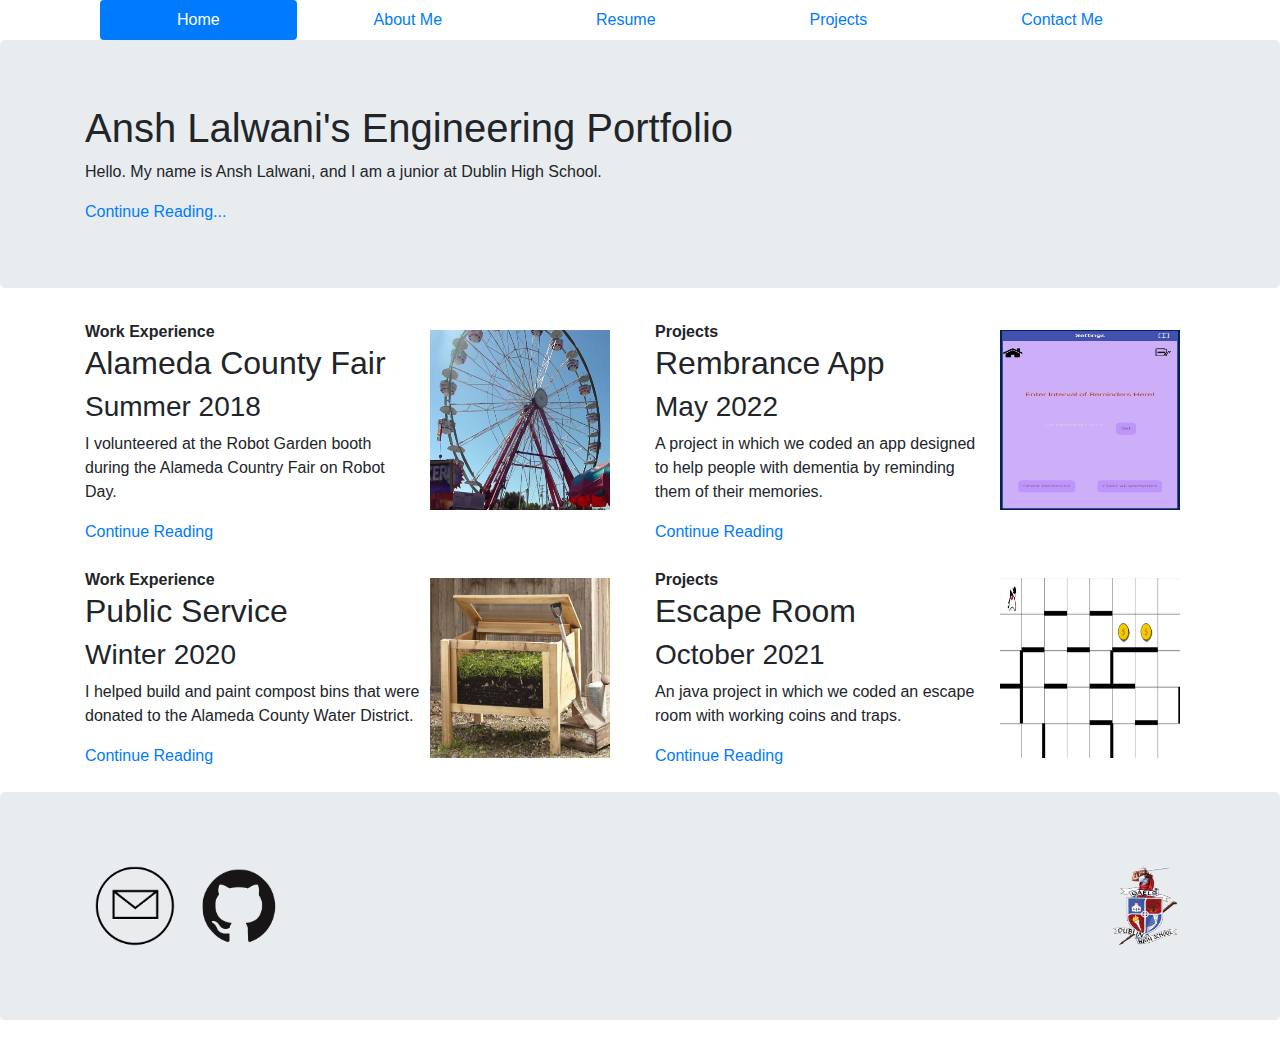
<file: index.html>
<!DOCTYPE html>
<html>
  <head>
    <!-- The title of the page, and the links to bootstrap and main.css -->
    <meta charset="utf-8">
    <title>Home | Ansh Lalwani's Engineering Portfolio</title>
    <link href="Bootstrap_4.3.1/css/bootstrap.css" rel="stylesheet" type="text/css" />
    <link href="main.css" rel="stylesheet" type="text/css" /> 
    <!-- the favicon link -->
    <link href="https://ctl.s6img.com/society6/img/VQJv9kJzHO1YubwfprSr0VbhTS4/w_1500/leggings/swatch/~artwork,fw_7500,fh_9000,fx_246,fy_67,iw_7200,ih_8640/s6-original-art-uploads/society6/uploads/misc/519cc249b94c47058659b2729b454ee2/~~/purple-flames-on-black-leggings.jpg" rel="icon" type="image/x-icon" />
  </head>
  <body>
    <!-- the navigation bar -->
    <header class="container">
      <div class="container">
        <!-- the link to the home page -->
        <nav class="nav nav-pills nav-fill  ">
          <a class="nav-link nav-item active " href="index.html">Home</a>
          <!-- the link to the about page -->
          <a  class="nav-link nav-item" href="Lalwani_AboutMe.html">About Me</a>
          <!-- the link to the resume page -->
          <a  class="nav-link nav-item" href="Lalwani_Resume.html">Resume</a>
          <!-- the link to the projects page -->
          <a  class="nav-link nav-item " href="Lalwani_Projects.html">Projects</a>
          <!-- the link to the contact page -->
          <a  class="nav-link nav-item" href="Lalwani_ContactMe.html">Contact Me</a>
        </nav>
      </div>
    </header>
      <div class="jumbotron">
        <div class="container">
        <!-- the big bar with the title and a couple sentances of the about page -->
        <h1>Ansh Lalwani's Engineering Portfolio</h1>
        <p>Hello. My name is Ansh Lalwani, and I am a junior at Dublin High School.</p>
        <!-- the link to the about page to continue reading -->
        <a href="Lalwani_AboutMe.html"> Continue Reading... </a>
        </div>
      </div>
    <div class="container">
      <!-- the containter that holds the four boxes on the home page -->
      <div class="row">
        <!-- the top row for the boxes -->
        <div class="col-sm-6">
          <!-- the top left box, Work Experience -->
          <img src="Images/fair.png" class="float-right" width="200px" height="200px">
          <!-- all the text in the box -->
          <strong> Work Experience </strong>
          <h2> Alameda County Fair </h2>
          <h3> Summer 2018 </h3>
          <p> I volunteered at the Robot Garden booth during the Alameda Country Fair on Robot Day. </p>
          <!-- the link to the resume page -->
          <a href="Lalwani_Resume.html">Continue Reading</a>
        </div>
        <div class="col-sm-6">
          <!-- the top right box, Projects -->
          <a href="Images/remembrance-app.png" target="_blank">
            <img src="Images/remembrance-app.png" class="float-right" width="200px" height="200px">
            </a>
            <!-- all the text in the box -->
            <strong> Projects </strong>
            <h2> Rembrance App </h2>
            <h3> May 2022 </h3>
            <p> A project in which we coded an app designed to help people with dementia by reminding them of their memories. </p>
            <!-- the link to the projects page -->
            <a href="Lalwani_Projects.html">Continue Reading</a>
        </div>
      </div>
      <br>
      <div class="row">
        <!-- the bottom row for the boxes -->
        <div class="col-sm-6">
          <!-- the bottom left box, Work Experience -->
          <img src="Images/compost.jpeg" class="float-right" width="200px" height="200px">
          <!-- all the text in the box -->
          <strong> Work Experience </strong>
          <h2> Public Service </h2>
          <h3> Winter 2020 </h3>
          <p> I helped build and paint compost bins that were donated to the Alameda County Water District. </p>
          <!-- the link to the resume page -->
          <a href="Lalwani_Resume.html">Continue Reading</a>
        </div>
          <div class="col-sm-6">
            <!-- the bottom right box, Projects -->
            <a href="Images/escape-room.png" target="_blank">
              <img src="Images/escape-room.png" class="float-right" width="200px" height="200px">
              </a>
              <!-- all the text in the box -->
              <strong> Projects </strong>
              <h2> Escape Room </h2>
              <h3> October 2021 </h3>
              <p> An java project in which we coded an escape room with working coins and traps. </p>
              <!-- the link to the projects page -->
              <a href="Lalwani_Projects.html">Continue Reading</a>
        </div>
      </div>
    </div>
    <br>
    <!-- The bar at the bottom of the page, contains the pictures/links to email me, my github page, and my school, DHS, -->
    <div class="jumbotron">
      <footer class="container">
        <!-- the picture and link to email me -->
        <a href=mailto:ansh.lalwani09@gmail.com>
          <img src="Images/email.png" width="100px" height="100px">
        </a>
        <!-- the picture and link to my github page -->
        <a href="https://github.com/TheDarkFyre">
          <img src="Images/github.png" width="100px" height="100px">
        </a>
        <!-- the picture and link to my school's website -->
        <a href="https://www.dublin.k12.ca.us/Domain/132">
          <img src="Images/dhs.png" width="100px" height="100px" class="float-right">
        </a>
      </footer>
    </div>
  </body>
</html>
</file>
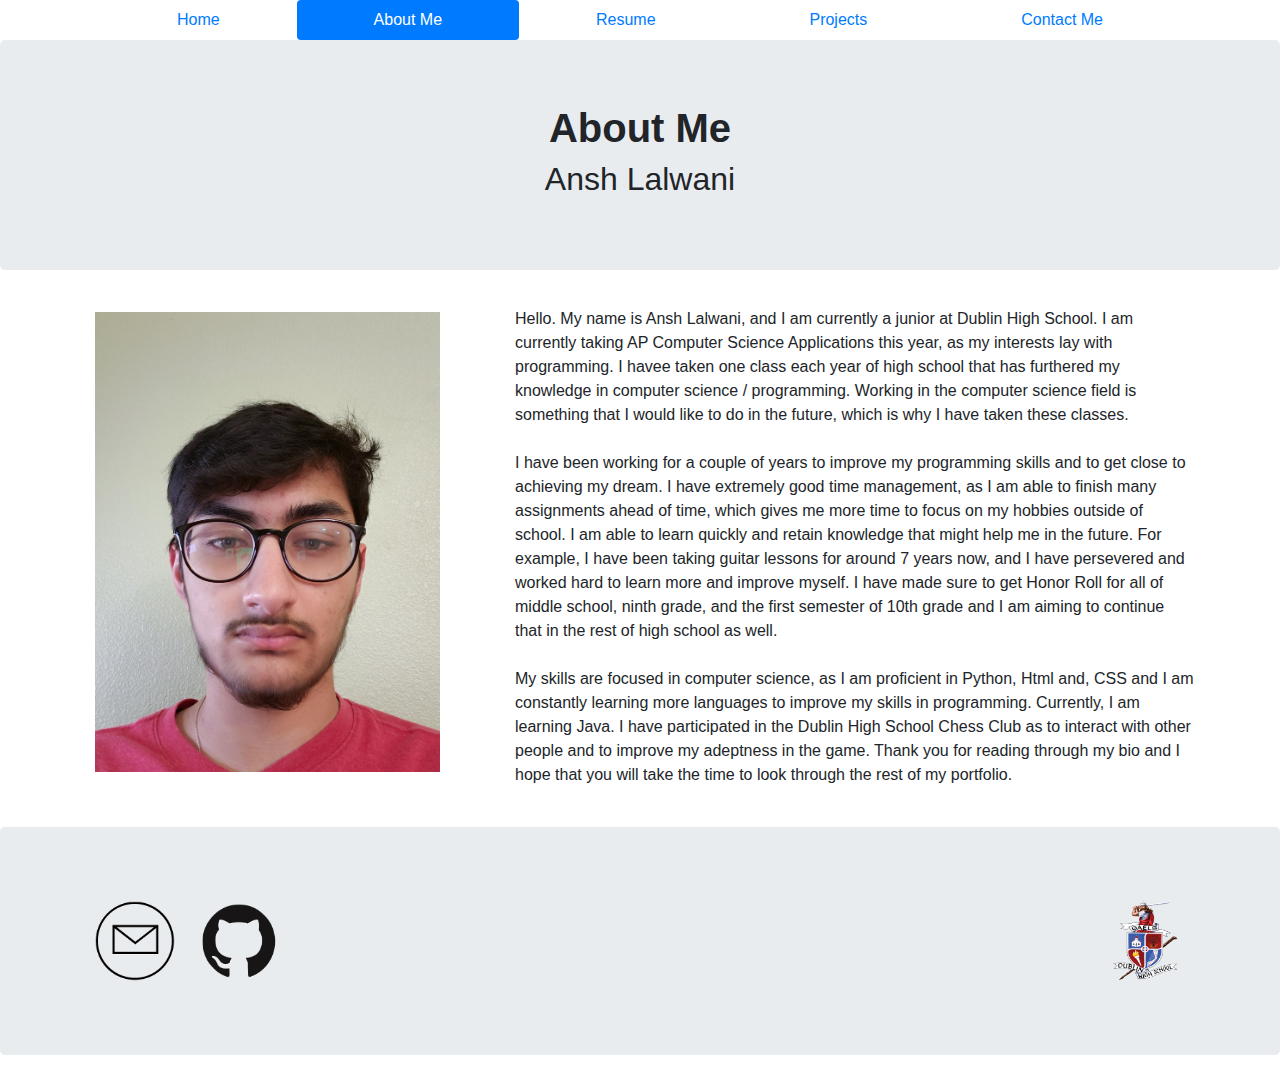
<file: Lalwani_AboutMe.html>
<!DOCTYPE html>
<html>
  <head>
    <!-- The title of the page, and the links to bootstrap and main.css -->
    <meta charset="utf-8">
    <title>About Me | Ansh Lalwani's Engineering Portfolio</title>
    <link href="Bootstrap_4.3.1/css/bootstrap.css" rel="stylesheet" type="text/css" />
    <link href="main.css" rel="stylesheet" type="text/css" />
    <!-- the favicon link -->
    <link href="https://ctl.s6img.com/society6/img/VQJv9kJzHO1YubwfprSr0VbhTS4/w_1500/leggings/swatch/~artwork,fw_7500,fh_9000,fx_246,fy_67,iw_7200,ih_8640/s6-original-art-uploads/society6/uploads/misc/519cc249b94c47058659b2729b454ee2/~~/purple-flames-on-black-leggings.jpg" rel="icon" type="image/x-icon" />
  </head>
  <body>
    <!-- the navigation bar -->
    <header class="container">
      <div class="container">
        <!-- the link to the home page -->
        <nav class="nav nav-pills nav-fill  ">
          <a class="nav-link nav-item" href="index.html">Home</a>
          <!-- the link to the about page -->
          <a  class="nav-link nav-item active" href="Lalwani_AboutMe.html">About Me</a>
          <!-- the link to the resume page -->
          <a  class="nav-link nav-item" href="Lalwani_Resume.html">Resume</a>
          <!-- the link to the projects page -->
          <a  class="nav-link nav-item " href="Lalwani_Projects.html">Projects</a>
          <!-- the link to the contact page -->
          <a  class="nav-link nav-item" href="Lalwani_ContactMe.html">Contact Me</a>
        </nav>
      </div>
      </header>
      <div class="jumbotron">
        <!-- the big bar with the title and my name -->
        <h1><center><strong>About Me</strong></center></h1>
        <h2><center>Ansh Lalwani</center></h2>
      </div>
    <!-- a container that holds a picture of my and my bio -->
    <section class="container">
      <div class="row">
        <div class="col-sm-4">
          <!-- a picture of me -->
          <img src="Images/me.jpg" class="float-left selfie rotateimg90" height="480px" width="auto">
        </div>
        <div class="col-sm-8">
          <!-- my about me -->
          <p class="about">
            Hello. My name is Ansh Lalwani, and I am currently a junior at Dublin High School. I am currently taking AP Computer Science Applications this year, as my interests lay with programming. I havee taken one class each year of high school that has furthered my knowledge in computer science / programming. Working in the computer science field is something that I would like to do in the future, which is why I have taken these classes.
            <br>
            <br>
            I have been working for a couple of years to improve my programming skills and to get close to achieving my dream. I have extremely good time management, as I am able to finish many assignments ahead of time, which gives me more time to focus on my hobbies outside of school. I am able to learn quickly and retain knowledge that might help me in the future. For example, I have been taking guitar lessons for around 7 years now, and I have persevered and worked hard to learn more and improve myself. I have made sure to get Honor Roll for all of middle school, ninth grade, and the first semester of 10th grade and I am aiming to continue that in the rest of high school as well.
            <br>
            <br>
            My skills are focused in computer science, as I am proficient in Python, Html and, CSS and I am constantly learning more languages to improve my skills in programming. Currently, I am learning Java. I have participated in the Dublin High School Chess Club as to interact with other people and to improve my adeptness in the game. Thank you for reading through my bio and I hope that you will take the time to look through the rest of my portfolio.
          </p>
        </div>
      </div>
    </section>
    <br>
    <div class="jumbotron">
      <footer class="container">
        <!-- The bar at the bottom of the page, contains the pictures/links to email me, my github page, and my school, DHS, -->
          <!-- the picture and link to my email -->
          <a href=mailto:ansh.lalwani09@gmail.com>
            <img src="Images/email.png" width="100px" height="100px">
          </a>
        <!-- the picture and link to my github page -->
          <a href="https://github.com/TheDarkFyre">
            <img src="Images/github.png" width="100px" height="100px">
          </a>
        <!-- the picture and link to my school's website -->
          <a href="https://www.dublin.k12.ca.us/Domain/132">
            <img src="Images/dhs.png" width="100px" height="100px" class="float-right">
          </a>
      </footer>
    </div>
  </body>
</html>
</file>
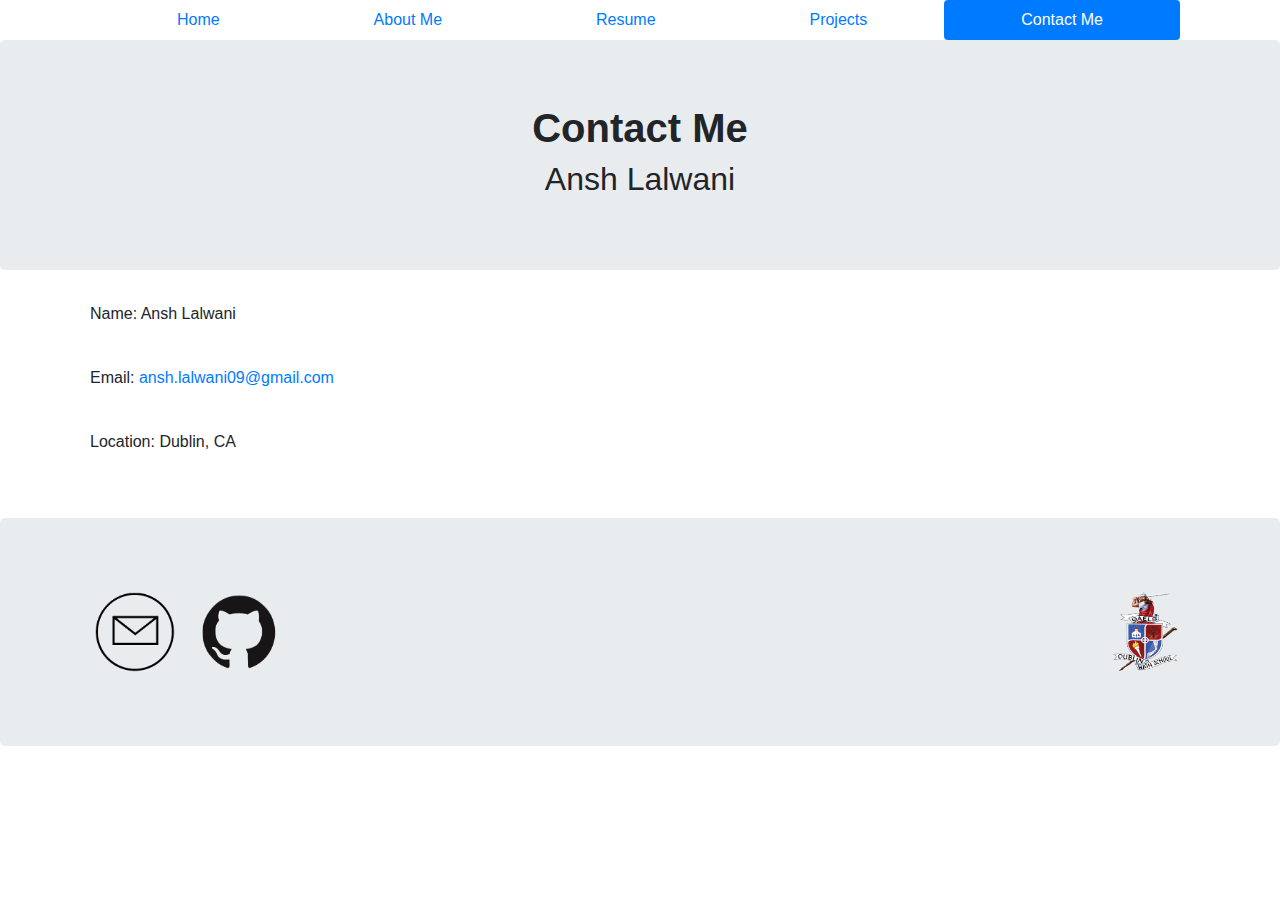
<file: Lalwani_ContactMe.html>
<!DOCTYPE html>
<html>
  <head>
    <!-- The title of the page, and the links to bootstrap and main.css -->
    <meta charset="utf-8">
    <title>Contact Me | Ansh Lalwani's Engineering Portfolio</title>
    <link href="Bootstrap_4.3.1/css/bootstrap.css" rel="stylesheet" type="text/css" />
    <link href="main.css" rel="stylesheet" type="text/css" />
    <!-- my favicon link -->
    <link href="https://ctl.s6img.com/society6/img/VQJv9kJzHO1YubwfprSr0VbhTS4/w_1500/leggings/swatch/~artwork,fw_7500,fh_9000,fx_246,fy_67,iw_7200,ih_8640/s6-original-art-uploads/society6/uploads/misc/519cc249b94c47058659b2729b454ee2/~~/purple-flames-on-black-leggings.jpg" rel="icon" type="image/x-icon" />
  </head>
  <body>
    <!-- the navigation bar -->
    <header class="container">
      <div class="container">
        <!-- the link to the home page -->
        <nav class="nav nav-pills nav-fill  ">
          <a class="nav-link nav-item" href="index.html">Home</a>
          <!-- the link to the about page -->
          <a  class="nav-link nav-item" href="Lalwani_AboutMe.html">About Me</a>
          <!-- the link to the resume page -->
          <a  class="nav-link nav-item" href="Lalwani_Resume.html">Resume</a>
          <!-- the link to the projects page -->
          <a  class="nav-link nav-item " href="Lalwani_Projects.html">Projects</a>
          <!-- the link to the contact page -->
          <a  class="nav-link nav-item active" href="Lalwani_ContactMe.html">Contact Me</a>
        </nav>
      </div>
      </header>
      <div class="jumbotron">
        <!-- the big bar with the title and my name -->
        <h1><center><strong>Contact Me</strong></center></h1>
        <h2><center>Ansh Lalwani</center></h2>
      </div>
    <!-- a container that holds my contact information -->
    <section class="container">
      <div class="row">
        <p>Name: Ansh Lalwani</p>
      </div>
        <br>
      <div class="row">
        <p>Email: <a href="mailto:ansh.lalwani09@gmail.com" font-color=""> ansh.lalwani09@gmail.com </a> </p>
      </div>
        <br>
      <div class="row">
        <p> Location: Dublin, CA </p>
      </div>
        <br>
    </section>
    <br>
    <div class="jumbotron">
      <footer class="container">
        <!-- The bar at the bottom of the page, contains the pictures/links to email me, my github page, and my school, DHS, -->
          <!-- the picture and link to my email -->
          <a href=mailto:ansh.lalwani09@gmail.com>
            <img src="Images/email.png" width="100px" height="100px">
          </a>
        <!-- the picture and link to my github page -->
          <a href="https://github.com/TheDarkFyre">
            <img src="Images/github.png" width="100px" height="100px">
          </a>
        <!-- the picture and link to my school's website -->
          <a href="https://www.dublin.k12.ca.us/Domain/132">
            <img src="Images/dhs.png" width="100px" height="100px" class="float-right">
          </a>
      </footer>
    </div>
  </body>
</html>
</file>
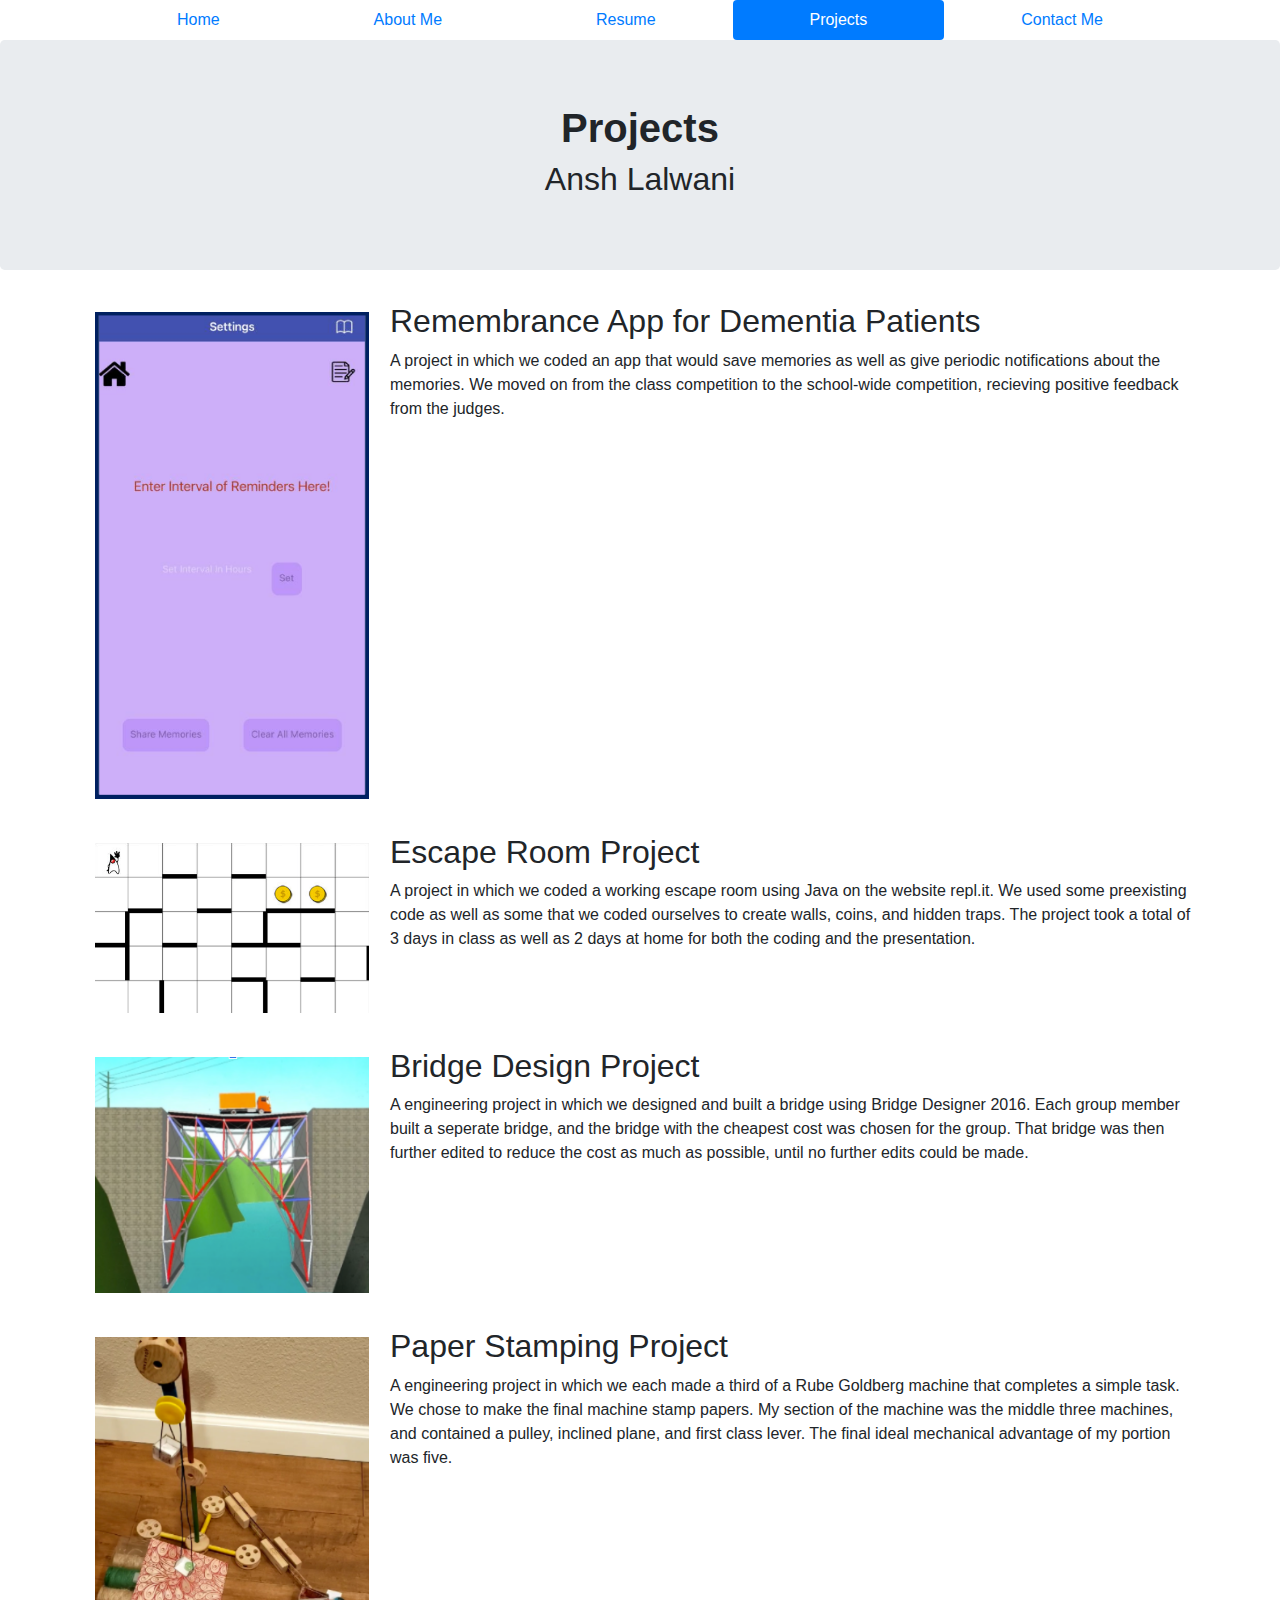
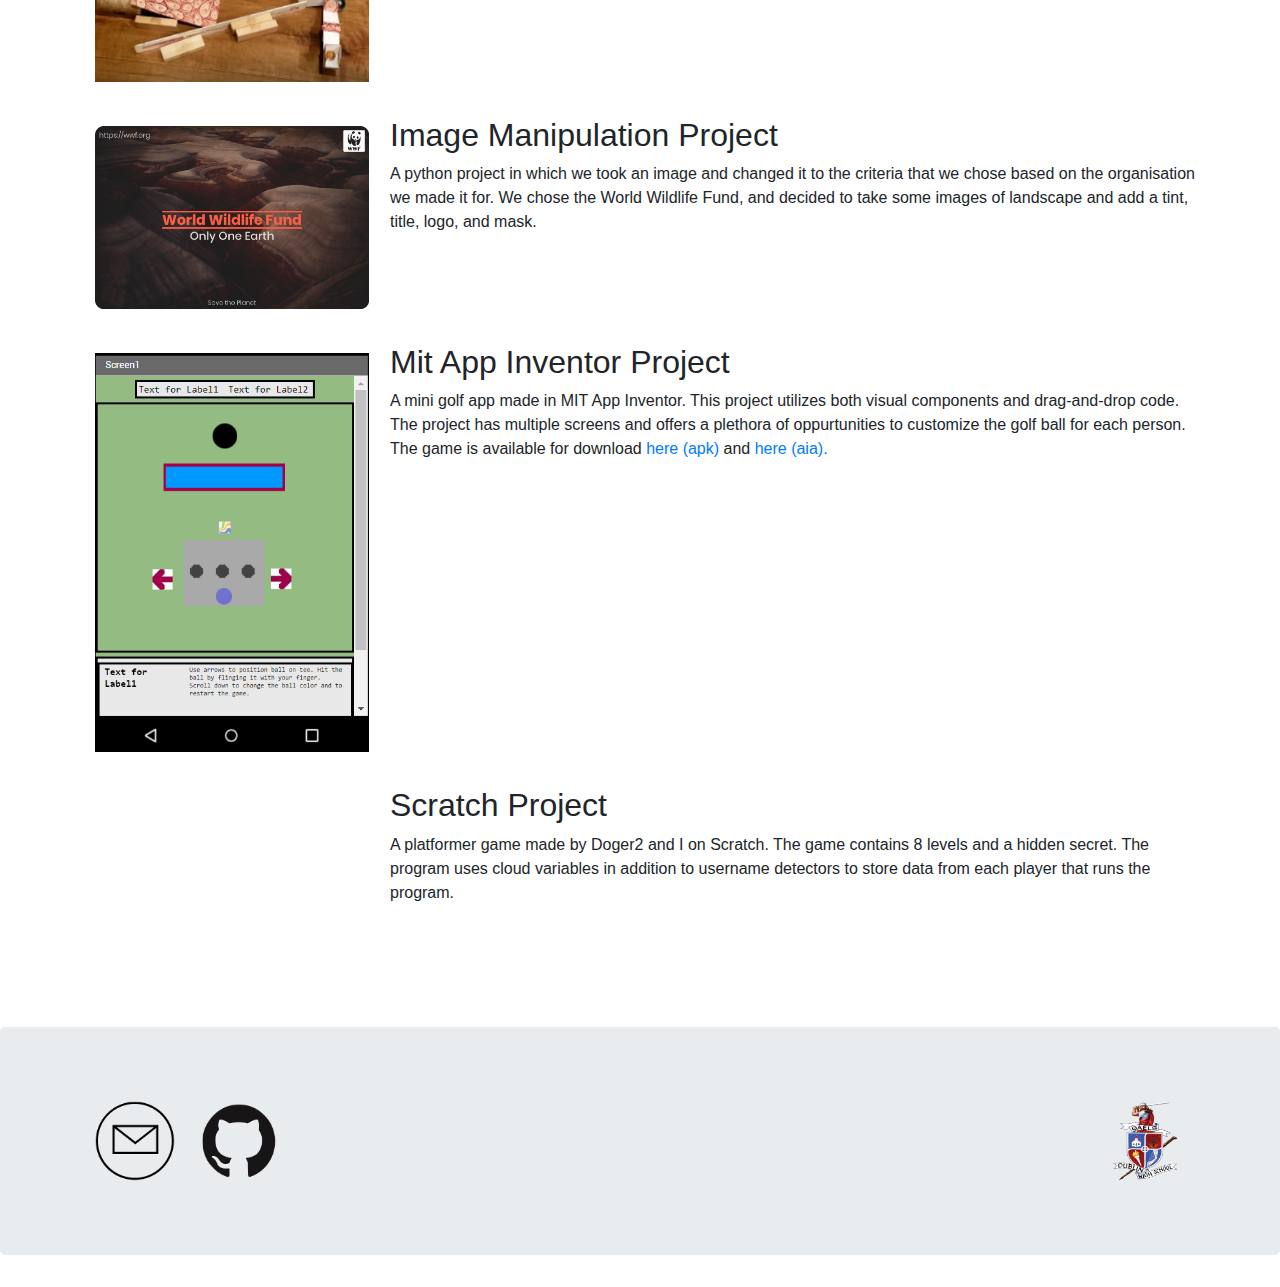
<file: Lalwani_Projects.html>
<!DOCTYPE html>
<html>
  <head>
    <!-- The title of the page, and the links to bootstrap and main.css -->
    <meta charset="utf-8">
    <title>Projects | Ansh Lalwani's Engineering Portfolio</title>
    <link href="Bootstrap_4.3.1/css/bootstrap.css" rel="stylesheet" type="text/css" />
    <link href="main.css" rel="stylesheet" type="text/css" />
    <!-- the favicon link -->
    <link href="https://ctl.s6img.com/society6/img/VQJv9kJzHO1YubwfprSr0VbhTS4/w_1500/leggings/swatch/~artwork,fw_7500,fh_9000,fx_246,fy_67,iw_7200,ih_8640/s6-original-art-uploads/society6/uploads/misc/519cc249b94c47058659b2729b454ee2/~~/purple-flames-on-black-leggings.jpg" rel="icon" type="image/x-icon" />
  </head>
  <body>
    <!-- the navigation bar -->
    <header class="container">
      <div class="container">
        <!-- the link to the home page -->
        <nav class="nav nav-pills nav-fill  ">
          <a class="nav-link nav-item" href="index.html">Home</a>
          <!-- the link to the about page -->
          <a  class="nav-link nav-item" href="Lalwani_AboutMe.html">About Me</a>
          <!-- the link to the resume page -->
          <a  class="nav-link nav-item" href="Lalwani_Resume.html">Resume</a>
          <!-- the link to the projects page -->
          <a  class="nav-link nav-item active" href="Lalwani_Projects.html">Projects</a>
          <!-- the link to the contact page -->
          <a  class="nav-link nav-item" href="Lalwani_ContactMe.html">Contact Me</a>
        </nav>
      </div>
      </header>
      <div class="jumbotron">
        <!-- the big bar with the title and my name -->
        <h1><center><strong>Projects</strong></center></h1>
        <h2><center>Ansh Lalwani</center></h2>
      </div>
    <!-- a container that holds a picture of the project and text about the project -->
    <section class="container">
      <div class="row">
        <div class="col-sm-3">
          <img src="Images/remembrance-app.png" class="float-left selfie" height="auto" width="293.69px">
        </div>
        <div class="col-sm-9">
          <h2>Remembrance App for Dementia Patients</h2>
          <p>A project in which we coded an app that would save memories as well as give periodic notifications about the memories. We moved on from the class competition to the school-wide competition, recieving positive feedback from the judges.</p>
        </div>
      </div>
    </section>
    <br>
    <!-- a container that holds a picture of the project and text about the project -->
    <section class="container">
      <div class="row">
        <div class="col-sm-3">
          <img src="Images/escape-room.png" class="float-left selfie" height="auto" width="293.69px">
        </div>
        <div class="col-sm-9">
          <h2>Escape Room Project</h2>
          <p>A project in which we coded a working escape room using Java on the website repl.it. We used some preexisting code as well as some that we coded ourselves to create walls, coins, and hidden traps. The project took a total of 3 days in class as well as 2 days at home for both the coding and the presentation.</p>
        </div>
      </div>
    </section>
    <br>
      <!-- a container that holds a picture of the project and text about the project -->
    <section class="container">
      <div class="row">
        <div class="col-sm-3">
          <img src="Images/Bridge-Design-Project.png" class="float-left selfie" height="auto" width="293.69px">
        </div>
        <div class="col-sm-9">
          <h2>Bridge Design Project</h2>
          <p>A engineering project in which we designed and built a bridge using Bridge Designer 2016. Each group member built a seperate bridge, and the bridge with the cheapest cost was chosen for the group. That bridge was then further edited to reduce the cost as much as possible, until no further edits could be made.</p>
        </div>
      </div>
    </section>
    <br>
    <!-- a container that holds a picture of the project and text about the project -->
    <section class="container">
      <div class="row">
        <div class="col-sm-3">
          <img src="Images/Rube-Goldberg-Machine.png" class="float-left selfie" height="auto" width="293.69px">
        </div>
        <div class="col-sm-9">
          <!-- my rube goldberg machine -->
          <h2>Paper Stamping Project</h2>
          <p>
            A engineering project in which we each made a third of a Rube Goldberg machine that completes a simple task. We chose to make the final machine stamp papers. My section of the machine was the middle three machines, and contained a pulley, inclined plane, and first class lever. The final ideal mechanical advantage of my portion was five.
          </p>
        </div>
      </div>
    </section>
    <br>
    <!-- a container that holds a picture of the project and text about the project -->
    <section class="container">
      <div class="row">
        <div class="col-sm-3">
          <img src="Images/canyon.png" class="float-left selfie" height="auto" width="293.69px">
        </div>
        <div class="col-sm-9">
          <!-- my image manipulation project -->
          <h2>Image Manipulation Project</h2>
          <p>
            A python project in which we took an image and changed it to the criteria that we chose based on the organisation we made it for. We chose the World Wildlife Fund, and decided to take some images of landscape and add a tint, title, logo, and mask.
          </p>
        </div>
      </div>
    </section>
    <br>
    <!-- a container that holds a picture of the project and text about the project -->
    <section class="container">
      <div class="row">
        <div class="col-sm-3">
          <img src="Images/mit_project.png" class="float-left selfie" height="419.75504717px" width="293.69px">
        </div>
        <div class="col-sm-9">
          <!-- my app inventor project -->
          <h2>Mit App Inventor Project</h2>
          <p>A mini golf app made in MIT App Inventor. This project utilizes both visual components and drag-and-drop code. The project has multiple screens and offers a plethora of oppurtunities to customize the golf ball for each person. The game is available for download <a href="MiniGolf/MiniGolf.apk" download> here (apk) </a> and <a href="MiniGolf/MiniGolf.aia" download> here (aia). </a> </p>
        </div>
      </div>
    </section>
    <br>
    <!-- a container that holds a picture of the project and text about the project -->
    <section class="container">
      <div class="row">
        <div class="col-sm-3">
          <div id="scratch_project" class="container">
            <iframe src="https://scratch.mit.edu/projects/327013001/embed" allowtransparency="true" width="265px" height="210px" frameborder="0" scrolling="no" allowfullscreen>
            </iframe>
          </div>
        </div>
        <div class="col-sm-9">
          <!-- my scratch project -->
          <h2>Scratch Project</h2>
          <p> A platformer game made by Doger2 and I on Scratch. The game contains 8 levels and a hidden secret. The program uses cloud variables in addition to username detectors to store data from each player that runs the program. </p>
        </div>
      </div>
    </section>
    <br>
    <div class="jumbotron">
      <footer class="container">
        <!-- The bar at the bottom of the page, contains the pictures/links to email me, my github page, and my school, DHS, -->
          <!-- the picture and link to my email -->
          <a href=mailto:ansh.lalwani09@gmail.com>
            <img src="Images/email.png" width="100px" height="100px">
          </a>
        <!-- the picture and link to my github page -->
          <a href="https://github.com/TheDarkFyre">
            <img src="Images/github.png" width="100px" height="100px">
          </a>
        <!-- the picture and link to my school's website -->
          <a href="https://www.dublin.k12.ca.us/Domain/132">
            <img src="Images/dhs.png" width="100px" height="100px" class="float-right">
          </a>
      </footer>
    </div>
  </body>
</html>
</file>
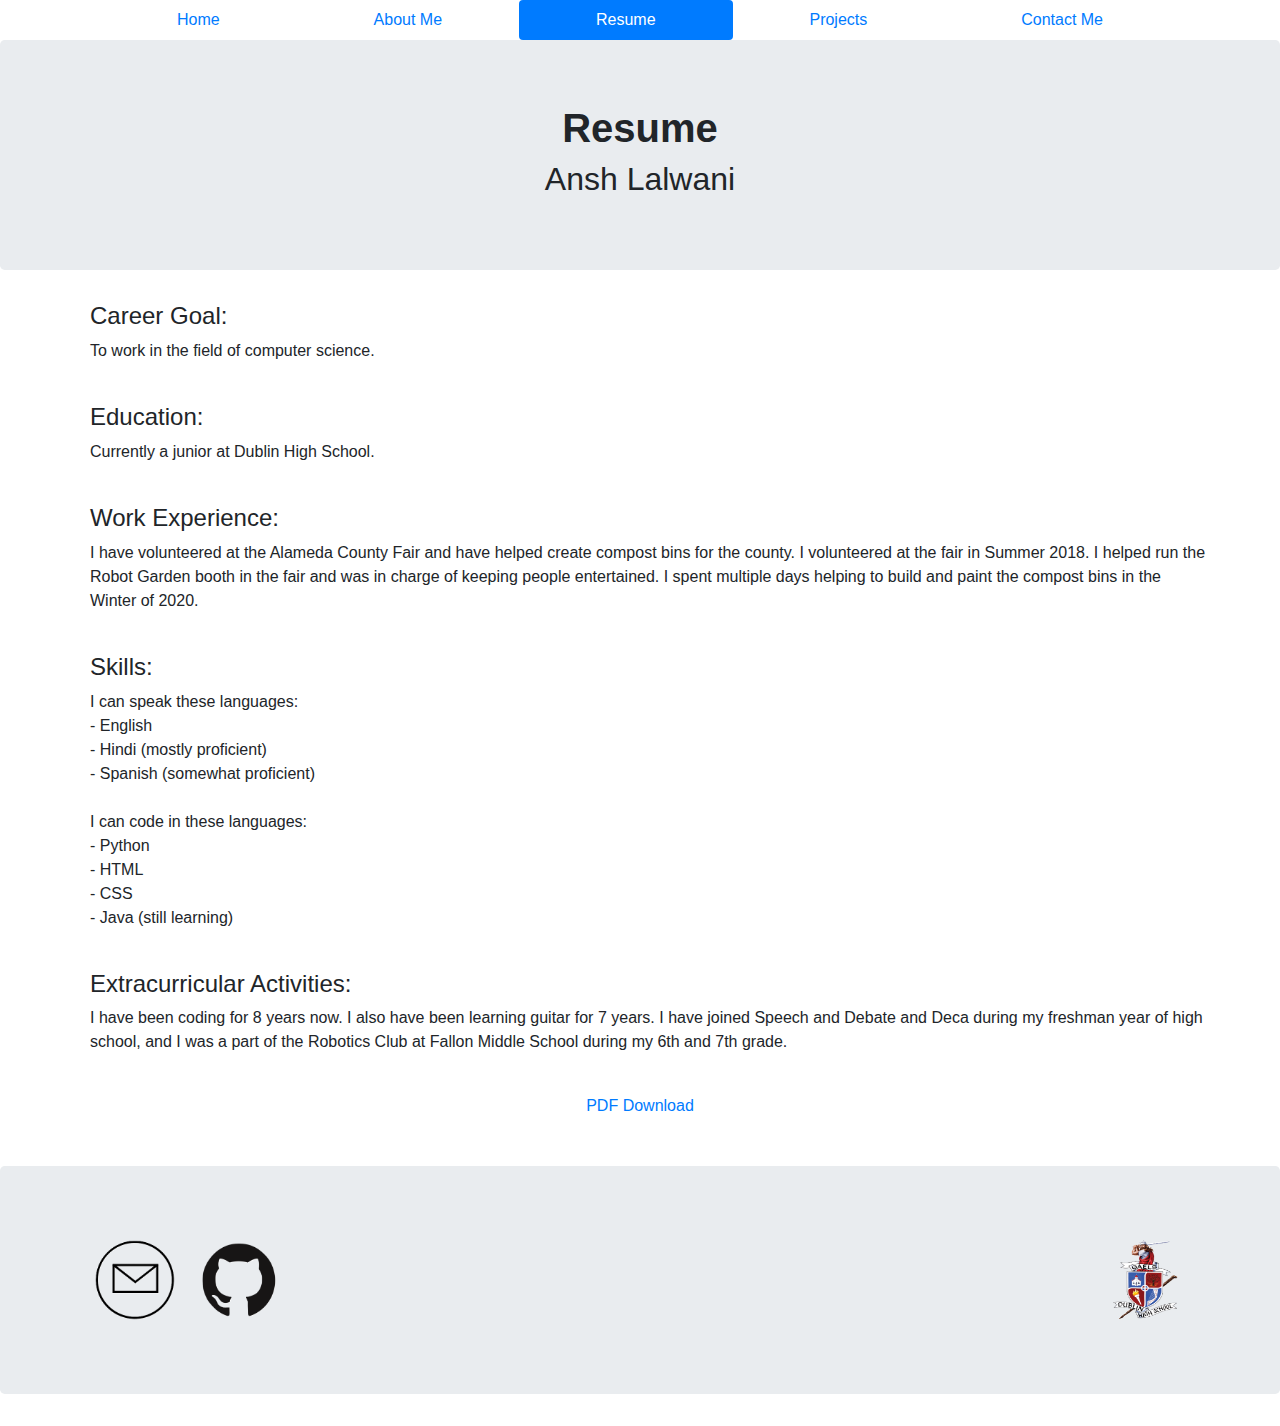
<file: Lalwani_Resume.html>
<!DOCTYPE html>
<html>
  <head>
    <!-- The title of the page, and the links to bootstrap and main.css -->
    <meta charset="utf-8">
    <title>Resume | Ansh Lalwani's Engineering Portfolio</title>
    <link href="Bootstrap_4.3.1/css/bootstrap.css" rel="stylesheet" type="text/css" />
    <link href="main.css" rel="stylesheet" type="text/css" />
    <!-- the favicon link -->
    <link href="https://ctl.s6img.com/society6/img/VQJv9kJzHO1YubwfprSr0VbhTS4/w_1500/leggings/swatch/~artwork,fw_7500,fh_9000,fx_246,fy_67,iw_7200,ih_8640/s6-original-art-uploads/society6/uploads/misc/519cc249b94c47058659b2729b454ee2/~~/purple-flames-on-black-leggings.jpg" rel="icon" type="image/x-icon" />
  </head>
  <body>
    <!-- the navigation bar -->
    <header class="container">
      <div class="container">
        <!-- the link to the home page -->
        <nav class="nav nav-pills nav-fill  ">
          <a class="nav-link nav-item" href="index.html">Home</a>
          <!-- the link to the about page -->
          <a  class="nav-link nav-item" href="Lalwani_AboutMe.html">About Me</a>
          <!-- the link to the resume page -->
          <a  class="nav-link nav-item active" href="Lalwani_Resume.html">Resume</a>
          <!-- the link to the projects page -->
          <a  class="nav-link nav-item " href="Lalwani_Projects.html">Projects</a>
          <!-- the link to the contact page -->
          <a  class="nav-link nav-item" href="Lalwani_ContactMe.html">Contact Me</a>
        </nav>
      </div>
      </header>
      <div class="jumbotron">
        <!-- the big bar with the title and my name -->
        <h1><center><strong>Resume</strong></center></h1>
        <h2><center>Ansh Lalwani</center></h2>
      </div>
    <!-- a container that holds the Resume -->
    <section class="container">
      <div class="row">
        <h4>Career Goal:</h4>
      </div>
      <div class="row">
        <p>To work in the field of computer science.</p>
      </div>
        <br>
      <div class="row">
        <h4>Education:</h4>
      </div>
      <div class="row">
        <p>Currently a junior at Dublin High School.</p>
      </div>
        <br>
      <div class="row">
        <h4>Work Experience:</h4>
      </div>
      <div class="row">
        <p>I have volunteered at the Alameda County Fair and have helped create compost bins for the county. I volunteered at the fair in Summer 2018. I helped run the Robot Garden booth in the fair and was in charge of keeping people entertained. I spent multiple days helping to build and paint the compost bins in the Winter of 2020.</p>
      </div>
        <br>
      <div class="row">
        <h4>Skills:</h4>
      </div>
      <div class="row">
        <p>I can speak these languages: <br>
        - English <br>
        - Hindi (mostly proficient) <br>
        - Spanish (somewhat proficient) <br> <br>
        I can code in these languages: <br>
        - Python <br>
        - HTML <br>
        - CSS <br>
        - Java (still learning) <br>
        </p>
      </div>
        <br>
      <div class="row">
        <h4>Extracurricular Activities:</h4>
      </div>
      <div class="row">
        <p>I have been coding for 8 years now. I also have been learning guitar for 7 years. I have joined Speech and Debate and Deca during my freshman year of high school, and I was a part of the Robotics Club at Fallon Middle School during my 6th and 7th grade.</p>
      </div>
        <br>
      <div class="resume">
        <a href="https://drive.google.com/file/d/1L6KthJdrzDpedN7cn8trLRB8eNUSmUUW/view?usp=sharing" target="null">PDF Download</a>
      </div>
        <br>
    </section>
    <br>
    <div class="jumbotron">
      <footer class="container">
        <!-- The bar at the bottom of the page, contains the pictures/links to email me, my github page, and my school, DHS, -->
          <!-- the picture and link to my email -->
          <a href=mailto:ansh.lalwani09@gmail.com>
            <img src="Images/email.png" width="100px" height="100px">
          </a>
        <!-- the picture and link to my github page -->
          <a href="https://github.com/TheDarkFyre">
            <img src="Images/github.png" width="100px" height="100px">
          </a>
        <!-- the picture and link to my school's website -->
          <a href="https://www.dublin.k12.ca.us/Domain/132">
            <img src="Images/dhs.png" width="100px" height="100px" class="float-right">
          </a>
      </footer>
    </div>
  </body>
</html>
</file>
<file: main.css>
img{
  border: 50px;
  padding: 10px;
}

.col-sm-6{
  padding-right: 20px;
}

.col-sm-12{
  padding-right: 20px;
}

section div h2{
  padding-left: 20px;
}

section div p{
  padding-left: 20px;
}

section div h4{
  padding-left: 20px;
}

section div img .selfie{
  padding-left: 50px;
}

nav{
  position: relative;
}

.about{
  padding-left: 50px;
  padding-top: 5px;
}

.resume {
  text-align: center;
}
</file>
